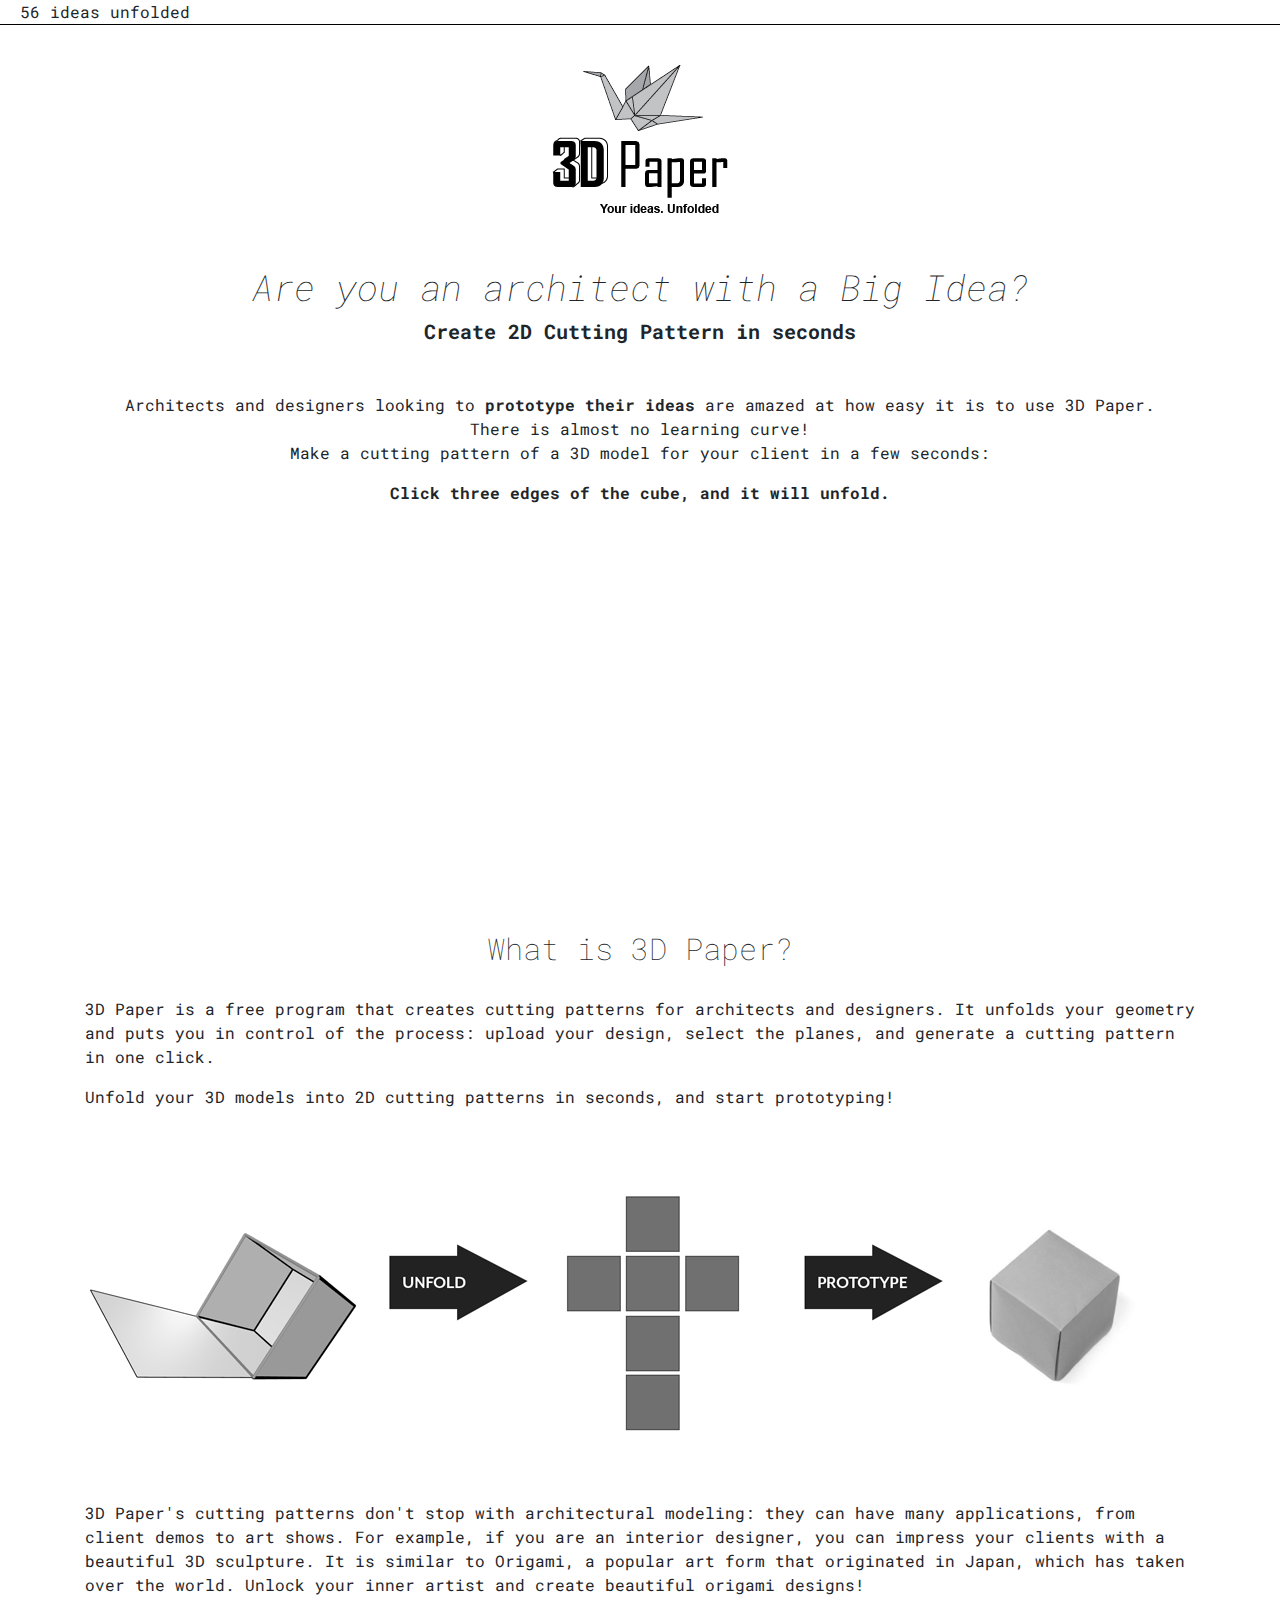
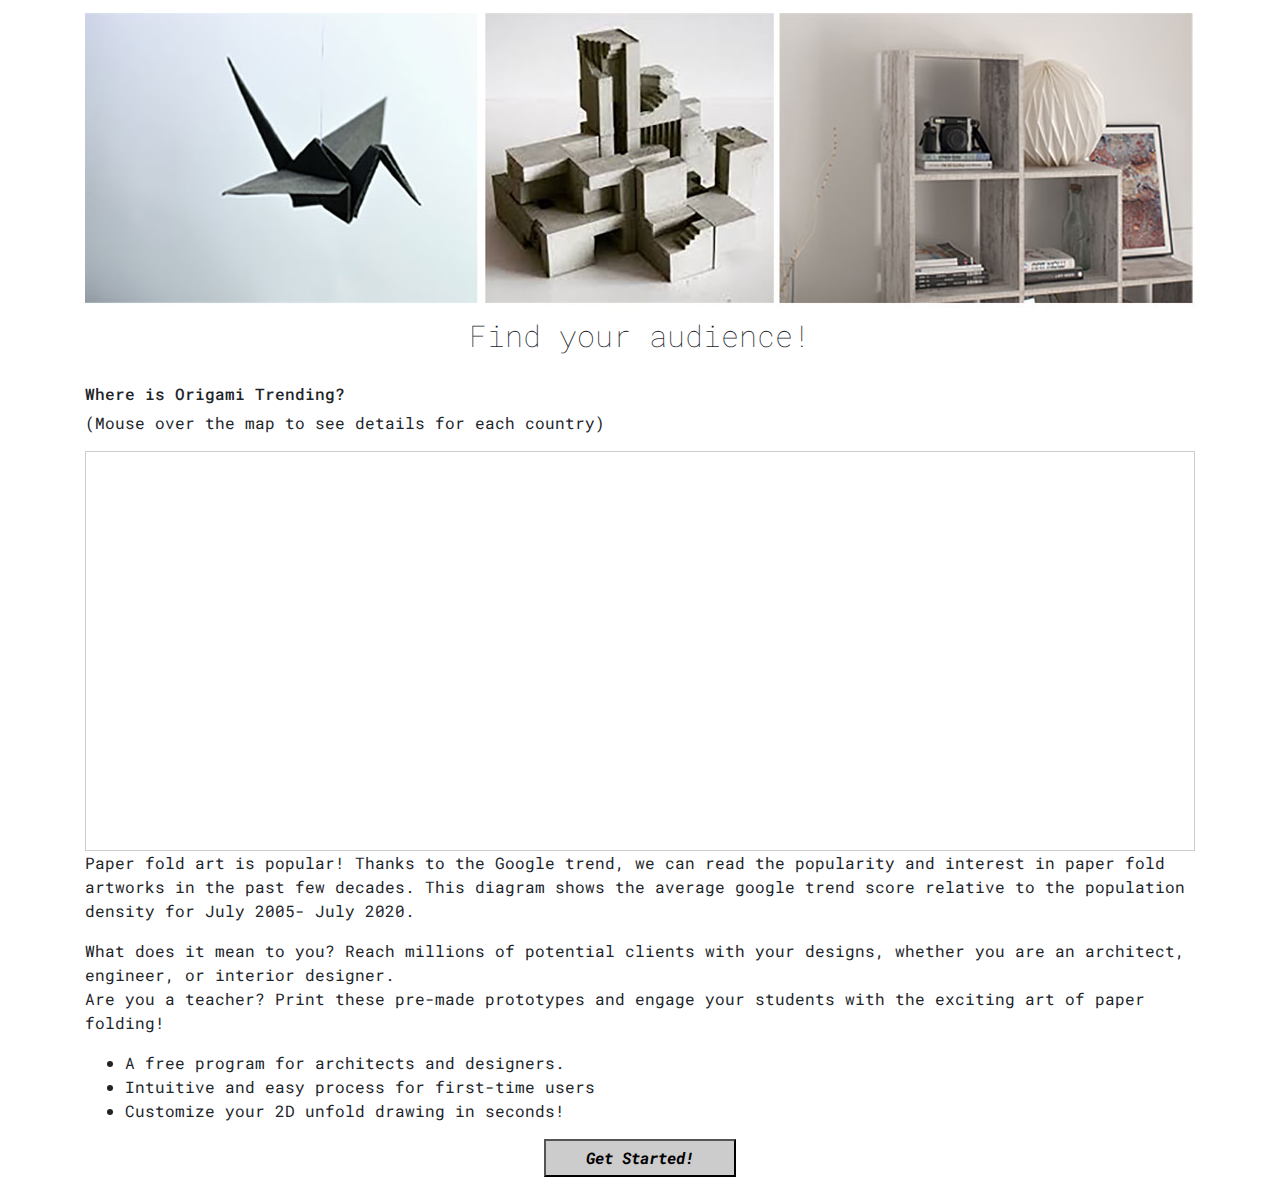
<file: index.html>
<!doctype html>
<html>
<head>
	<meta charset="utf-8">
	<meta name="description" content="">
	<meta name="viewport" content="width=device-width, initial-scale=1">
	<title>3D Paper - Welcome!</title>

	<link rel="preconnect" href="https://fonts.gstatic.com">
	<link href="https://fonts.googleapis.com/css2?family=Roboto+Mono:ital,wght@0,100;0,200;0,400;0,500;0,700;1,100;1,700&display=swap" rel="stylesheet">

	<!-- CSS libraries -->
	<link rel="stylesheet" href="css/bootstrap.min.css">

	<!-- Custom CSS code -->
	<link rel="stylesheet" href="css/style.css">
</head>
<body>

	<header>
		<span>56 ideas unfolded</span>
	</header>
	<div class="container">


		<div class="row">
			<div class="col-md-12" style="text-align: center;">
				<h1><img src="img/logo.png" alt="3D Paper logo"></h1>

			</div>
		</div>

		<div class="row">
			<div class="col-md-12" >
				<h1 style="text-align: center;">Are you an architect with a Big Idea?</h1>
				<h3 style="text-align: center;">Create 2D Cutting Pattern in seconds</h3>
				<p style="text-align: center;">Architects and designers looking to <span class="bold">prototype their ideas</span> are amazed at how easy it is to use 3D Paper.<br>There is almost no learning curve!<br>
					Make a cutting pattern of a 3D model for your client in a few seconds:
				</p>
				<p style="text-align: center;"><strong>Click three edges of the cube, and it will unfold.</strong></p>
			</div>
		</div>
		<div class="row" style="height: 400px; background: white; padding-left: 1vh; padding-bottom: 1vh; padding-right: 1vh; padding-top: 1vh">
			<div class="col-md-12" >
				<div id="polygonVis" style="height: 100%; width: 100%;"></div>
			</div>
		</div>

		<div class="row">
			<div class="col-md-12">
				<h2 style="text-align: center;">What is 3D Paper?</h2>
				<p>3D Paper is a free program that creates cutting patterns for architects and designers. It unfolds your geometry and puts you in control of the process: upload your design, select the planes, and generate a cutting pattern in one click.
				</p>
				<p>Unfold your 3D models into 2D cutting patterns in seconds, and start prototyping!</p>
				<img src="img/3Dpaper-cutting-patterns.png" style="width: 100%;" alt="three step process of prototyping with 3D paper">
				<p>3D Paper's cutting patterns don't stop with architectural modeling: they can have many applications, from client demos to art shows. For example, if you are an interior designer, you can impress your clients with a beautiful 3D sculpture. It is similar to Origami, a popular art form that originated in Japan, which has taken over the world. Unlock your inner artist and create beautiful origami designs! </p>
				<img src="img/origami-uses3.jpg" alt="">
<!--				<img src="img/origami-uses5.jpg" alt="">-->
<!--				<img src="img/origami-uses6.jpg" alt="">-->
<!--				<img src="img/origami-uses7.jpg" alt="">-->
			</div>
		</div>
		<div class="row">
			<div class="col-md-12">
				<h2 style="text-align: center;">Find your audience!</h2>
				<h6>Where is Origami Trending?</h6>
				<p>(Mouse over the map to see details for each country)</p>
			</div>
		</div>

		<div class="row" style="text-align: center;">
			<div class="col-md-12">
				<div id="trend" style="width: 100%; height: 400px; border: 1px solid #ccc;"></div>
			</div>
		</div>

		<div class="row">
			<div class="col-md-12" >

				<p>Paper fold art is popular! Thanks to the Google trend, we can read the popularity and interest in paper fold artworks in the past few decades. This diagram shows the average google trend score relative to the population density for July 2005- July 2020.</p>
				<p>What does it mean to you? Reach millions of potential clients with your designs, whether you are an architect, engineer, or interior designer.<br>
					Are you a teacher? Print these pre-made prototypes and engage your students with the exciting art of paper folding!
				</p>
				<ul>
					<li>A free program for architects and designers.</li>
					<li>Intuitive and easy process for first-time users</li>
					<li>Customize your 2D unfold drawing in seconds!</li>
				</ul>

				<p style="text-align: center"><button class="CTA" onclick="window.location.href='Unfolder/index.html';">Get Started!</button></p>

			</div>
		</div>

	</div>

	<!-- Load JS libraries -->
	<script src="https://code.jquery.com/jquery-3.5.1.slim.min.js" integrity="sha384-DfXdz2htPH0lsSSs5nCTpuj/zy4C+OGpamoFVy38MVBnE+IbbVYUew+OrCXaRkfj" crossorigin="anonymous"></script>
	<script src="https://cdn.jsdelivr.net/npm/popper.js@1.16.1/dist/umd/popper.min.js" integrity="sha384-9/reFTGAW83EW2RDu2S0VKaIzap3H66lZH81PoYlFhbGU+6BZp6G7niu735Sk7lN" crossorigin="anonymous"></script>
	<script src="https://stackpath.bootstrapcdn.com/bootstrap/4.5.2/js/bootstrap.min.js" integrity="sha384-B4gt1jrGC7Jh4AgTPSdUtOBvfO8shuf57BaghqFfPlYxofvL8/KUEfYiJOMMV+rV" crossorigin="anonymous"></script>

	<!-- d3 -->
	<script src="https://d3js.org/d3.v6.min.js"></script>

	<script src="https://d3js.org/d3-scale-chromatic.v1.min.js"></script>
	<script src="https://d3js.org/topojson.v2.min.js"></script>
	<script src="https://d3js.org/d3-geo.v1.min.js"></script>

	<!--Three.js-->
	<script type = "text/javascript" src = "Unfolder/js/three.min.js"></script>
	<script type = "text/javascript" src = "Unfolder/js/computeMesh.js"></script>
	<script type = "text/javascript" src = "Unfolder/js/OrbitControls.js"></script>
	<script type = "text/javascript" src = "Unfolder/js/polygonVis.js"></script>
	<script type = "text/javascript" src = "Unfolder/js/materials.js"></script>
	<script type = "text/javascript" src = "Unfolder/js/displayPolyhedron.js"></script>
	<script type = "text/javascript" src = "Unfolder/js/threeVis.js"></script>
	<script type = "text/javascript" src = "Unfolder/js/ReadFile.js"></script>


	<!-- Visualization objects -->
	<script src="js/myvis.js"></script>

	<!-- Load data, create visualizations -->
	<script src="js/main.js"></script>
</body>
</html>
</file>
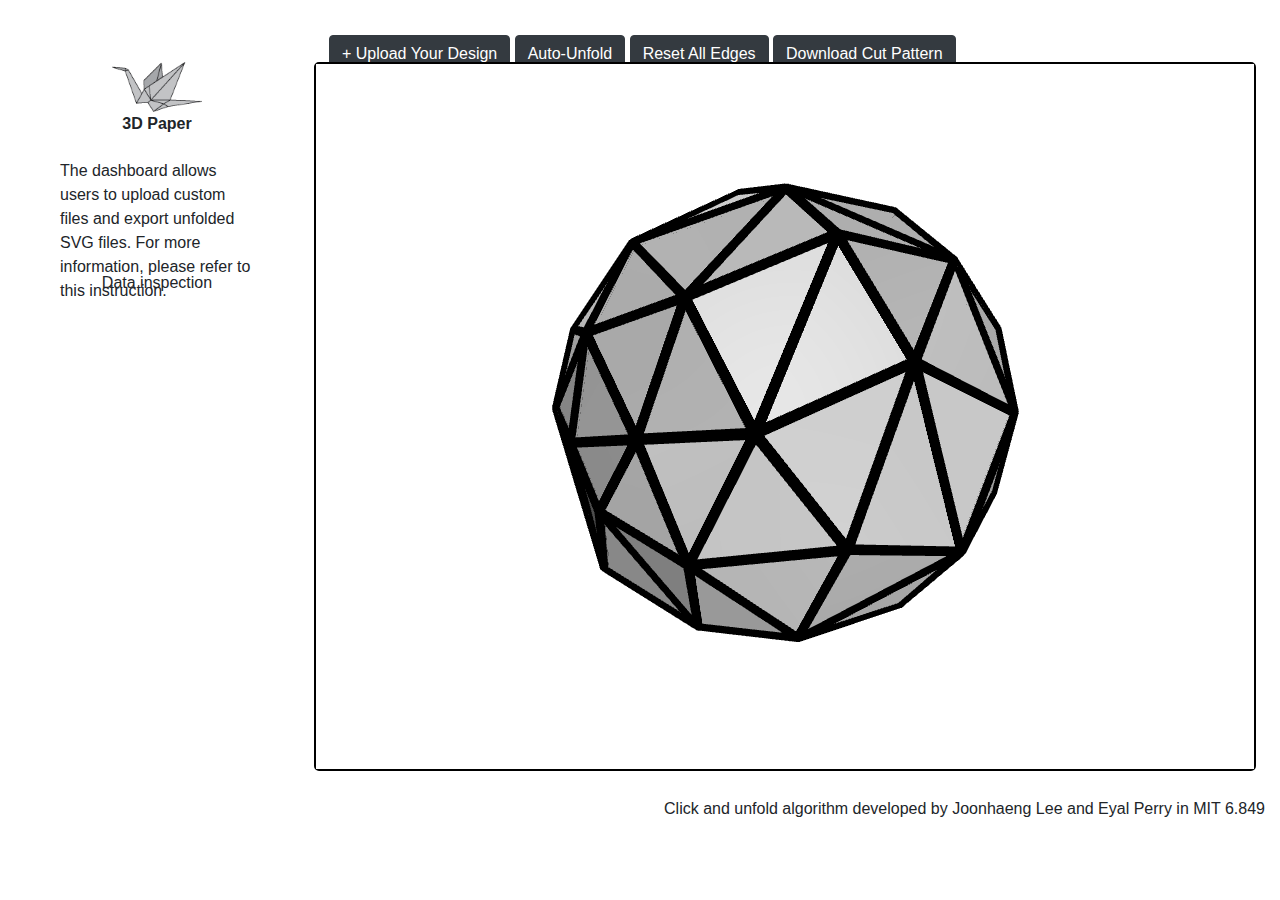
<file: Unfolder/index.html>
<!DOCTYPE html>
<html>
<head>

    <meta charset="utf-8">
    <meta name="description" content="">
    <meta name="viewport" content="width=device-width, initial-scale=1">

    <title>CS 171 Final Project</title>

</head>

<body>
<div class="container-fluid">

    <!-- header -->
    <div class="row justify-content-center">
        <div class="align-self-center">
            <h1></h1>
        </div>
    </div>

    <!-- drop down menu -->
    <div class="row" style="height: 2vh; background: white; padding: 0; margin-right: 1vh;">
        <div class="col-3" style="background: white;">
        </div>
        <div class="col-9" stype = "margin: auto" style="background: white;">
        </div>
    </div>

    <div class="row" style="height: 3vh; background: white; padding: 0; margin-right: 1vh;">
        <div class="col-3" style="background: white;">
        </div>
        <div class="col-9" class="col-3" style="margin-top: 1vh; margin-bottom: 1vh; border: solid black; border-width: 0px;border-radius: 5px; background: rgba(255,255,255,1)">

            <button type="button" class="btn btn-dark align-self-center" onclick = document.getElementById('file').click()>+ Upload Your Design</button>
            <button type="button" class="btn btn-dark align-self-center" onclick = autoUnfold()>Auto-Unfold</button>
            <button type="button" class="btn btn-dark align-self-center" onclick = reset()>Reset All Edges</button>
            <button type="button" class="btn btn-dark align-self-center" onclick = cutPatten()>Download Cut Pattern</button>

        </div>
        <div class="align-self-center">
            <div class="user-control">
                <div class="form-group">
                    <br>
                    <br>
                    <br>
                    <br>

                </div>
            </div>
        </div>
    </div>

    <!-- Visualizations -->
    <!-- CONTENT -->
    <div class="row" style="height: 80vh; background: white; padding: 0; margin-right: 1vh;">
        <!-- RIGHT -->
        <div class="col-3" style="background: white;">
            <div class="row" style="height: 10%; background: white; padding-left: 1vh; padding-bottom: 1vh; padding-right: 1vh; padding-top: 1vh">
                <div class="col" style="border: thin grey; border-radius: 5px; background: rgba(0,0,0,0)">

                    <p style=" text-align: center; vertical-align: middle;" >
                        <a href="https://3dpaper.github.io/"><img src="data/img/3D-paper-logo-icon.png" align = "center" alt="3Dlogo" height="50"><br></a>

                        <strong>3D Paper</strong></p>
                </div>
            </div>
            <div class="row" style="height: 20%; background: white; padding-left: 5vh; padding-bottom: 1vh; padding-right: 5vh; padding-top: 1vh">
                <div class="col" style="border: thin solid grey; border-radius: 5px; border-width: 0px; background: rgba(0,0,0,0)">
                    <p style=" text-align: left; vertical-align: middle;" >
                        <br>
                        The dashboard allows users to upload custom files and export unfolded SVG files. For more information, please refer to this instruction.
                    </p>
                </div>
            </div>
            <div class="row justify-content-center" style="height: 70%; background: white; padding-left: 1vh; padding-bottom: 1vh; padding-right: 1vh; padding-top: 0vh">
                Data inspection
                <div id="chartVis" style="height: 80%; width:100%; border: thin solid grey; border-width: 0px; border-radius: 5px; background: rgba(0,0,0,0);"></div>
            </div>
        </div>

        <!-- LEFT -->
        <div class="col-9" class="col-3" style="margin-top: 1vh; margin-bottom: 1vh; border: solid black; border-width: 2px;border-radius: 5px; background: rgba(0,0,0,1)">
             <div class="row" style="height: 100%; background: white; padding-left: 1vh; padding-bottom: 1vh; padding-right: 1vh; padding-top: 1vh">
                 <div id="polygonVis" style="height: 100%; width: 100%;"></div>
             </div>
        </div>

    </div>
    <br>
    <p style=" text-align: right">
    Click and unfold algorithm developed by Joonhaeng Lee and Eyal Perry in MIT 6.849
    </p>
</div>


<!-- Load CSS libraries -->
<link rel="stylesheet" href="https://stackpath.bootstrapcdn.com/bootstrap/4.5.2/css/bootstrap.min.css" integrity="sha384-JcKb8q3iqJ61gNV9KGb8thSsNjpSL0n8PARn9HuZOnIxN0hoP+VmmDGMN5t9UJ0Z" crossorigin="anonymous">
<link rel="stylesheet" href="css/style.css">

<!-- jquery -->
<script src="https://ajax.googleapis.com/ajax/libs/jquery/1.11.3/jquery.min.js"></script>

<!-- d3 -->
<script src="https://d3js.org/d3.v6.min.js"></script>
<!-- d3 -->
<script src="https://d3js.org/d3-scale-chromatic.v1.min.js"></script>
<script src="https://d3js.org/topojson.v2.min.js"></script>
<script src="https://d3js.org/d3-geo.v1.min.js"></script>
<script type = "text/javascript" src = "js/areaChart.js"></script>
<!-- Three js -->


<script type = "text/javascript" src = "js/three.min.js"></script>
<script type = "text/javascript" src = "js/MTLLoader.js"></script>
<script type = "text/javascript" src = "js/computeMesh.js"></script>
<script type = "text/javascript" src = "js/OrbitControls.js"></script>
<script type = "text/javascript" src = "js/polygonVis.js"></script>
<script type = "text/javascript" src = "js/materials.js"></script>
<script type = "text/javascript" src = "js/displayPolyhedron.js"></script>
<script type = "text/javascript" src = "js/threeVis.js"></script>
<script type = "text/javascript" src = "js/OBJLoader.js"></script>
<script type = "text/javascript" src = "js/ReadFile.js"></script>
<script type = "text/javascript" src = "js/main.js"></script>

</body>

</html>
</file>
<file: css/style.css>
body {
	font-family: 'Roboto Mono', monospace;
	font-weight: 400;
}
header {
	border-bottom: 1px solid black;
	padding-left: 20px;
}

h1 {
	font-size: 36px;
	margin-top: 40px;
	font-weight: 100;
	font-style: italic;
}

h2 {
	font-size: 30px;
	margin-top: 10px;
	margin-bottom: 30px;
	font-weight: 100;
}

h3 {
	font-size: 20px;
	margin-top: 10px;
	margin-bottom: 50px;
	font-weight: 700;
}

.bold {
	font-weight: 700;
}

.CTA {
	font-weight: 700;
	font-style: italic;
	padding: 5px 40px;
	background-color: #cccccc;

}
.axis line,
.axis path {
  fill: none;
  stroke: #555;
  shape-rendering: crispEdges;
}

.tick text {
	font-family: sans-serif;
	font-size: 11px;
	fill: #555;
}

#myvis .x-axis text {
	font-weight: 600;
}
#trend, #3d-demo {
	width: 100%;
	height: 200px;
	border: 1px solid #ccc;
}
canvas {
	border: none;
	outline: none;
}
</file>
<file: Unfolder/css/style.css>
canvas {
    border: none;
    outline: none;
}

body {
    font-family: 'Roboto', sans-serif;
    <!-- background-color: #f7f7f7;-->
    text-align: center;
}

#polygonVis {
    border-color: coral;
    height: 71vh;
    width: 100%;
  }

dashboard {
    font-family: 'Roboto', sans-serif;
    text-align: right;

}

#chartVis .x-axis-text {
    font-weight:100;
    font-size: 12px;
    color:red;
    text-align: right;
}
</file>
